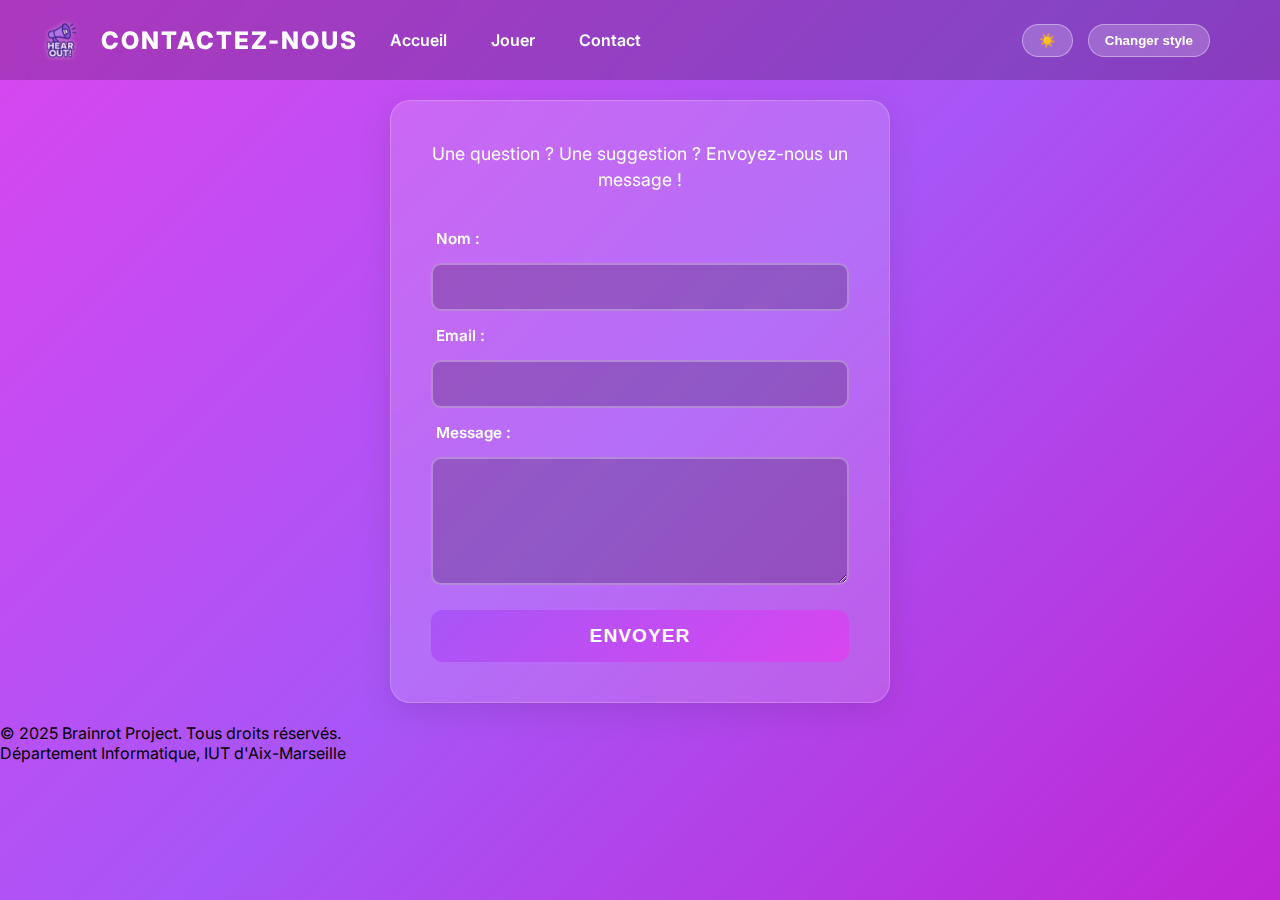
<file: contact.html>
<!DOCTYPE html>
<html lang="fr">

<head>
    <meta charset="UTF-8">
    <meta name="viewport" content="width=device-width, initial-scale=1.0">
    <meta name="description" content="Contactez l'équipe du projet Brainrot.">
    <link rel="icon" href="logo.png" type="image/png">
    <title>Projet R102 - Contact</title>
    <link id="theme-stylesheet" rel="stylesheet" href="style.css">
    <link href="https://fonts.googleapis.com/css2?family=Inter:wght@400;600;800&display=swap" rel="stylesheet">
</head>

<body>
    <main class="screen">
        <header class="start-header">
            <section class="logo-container">
                <button id="menu-toggle" class="menu-toggle" aria-label="Menu">☰</button>
                <img src="logo.png" alt="Logo" class="logo-img">
                <h1 class="logo page-title">CONTACTEZ-NOUS</h1>
                <nav id="main-nav" class="main-nav">
                    <a href="index.html">Accueil</a>
                    <a href="salon.html">Jouer</a>
                    <a href="contact.html">Contact</a>
                </nav>
            </section>
            <nav class="top-controls">
                <button id="theme-toggle" aria-label="Toggle Dark Mode">☀️</button>
                <button id="style-switcher">Changer style</button>
            </nav>
        </header>

        <section class="center-content">
            <h2 class="sr-only">Formulaire de contact</h2>
            <form action="mailto:timothee.beghin@etu.univ-amu.fr" method="POST" enctype="text/plain" class="user-panel">
                <p class="contact-intro">Une question ? Une suggestion ? Envoyez-nous un
                    message !</p>

                <label for="name" class="form-label">Nom :</label>
                <input type="text" id="name" name="name" required class="form-input-margin">

                <label for="email" class="form-label">Email :</label>
                <input type="text" id="email" name="email" required class="form-input-margin">

                <label for="message" class="form-label">Message :</label>
                <textarea id="message" name="message" rows="5" required></textarea>

                <button type="submit" class="play-btn">ENVOYER</button>
            </form>
        </section>

        <footer>
            <p>&copy; 2025 Brainrot Project. Tous droits réservés.</p>
            <p>Département Informatique, IUT d'Aix-Marseille</p>
        </footer>
    </main>

    <script src="script.js"></script>
</body>

</html>
</file>
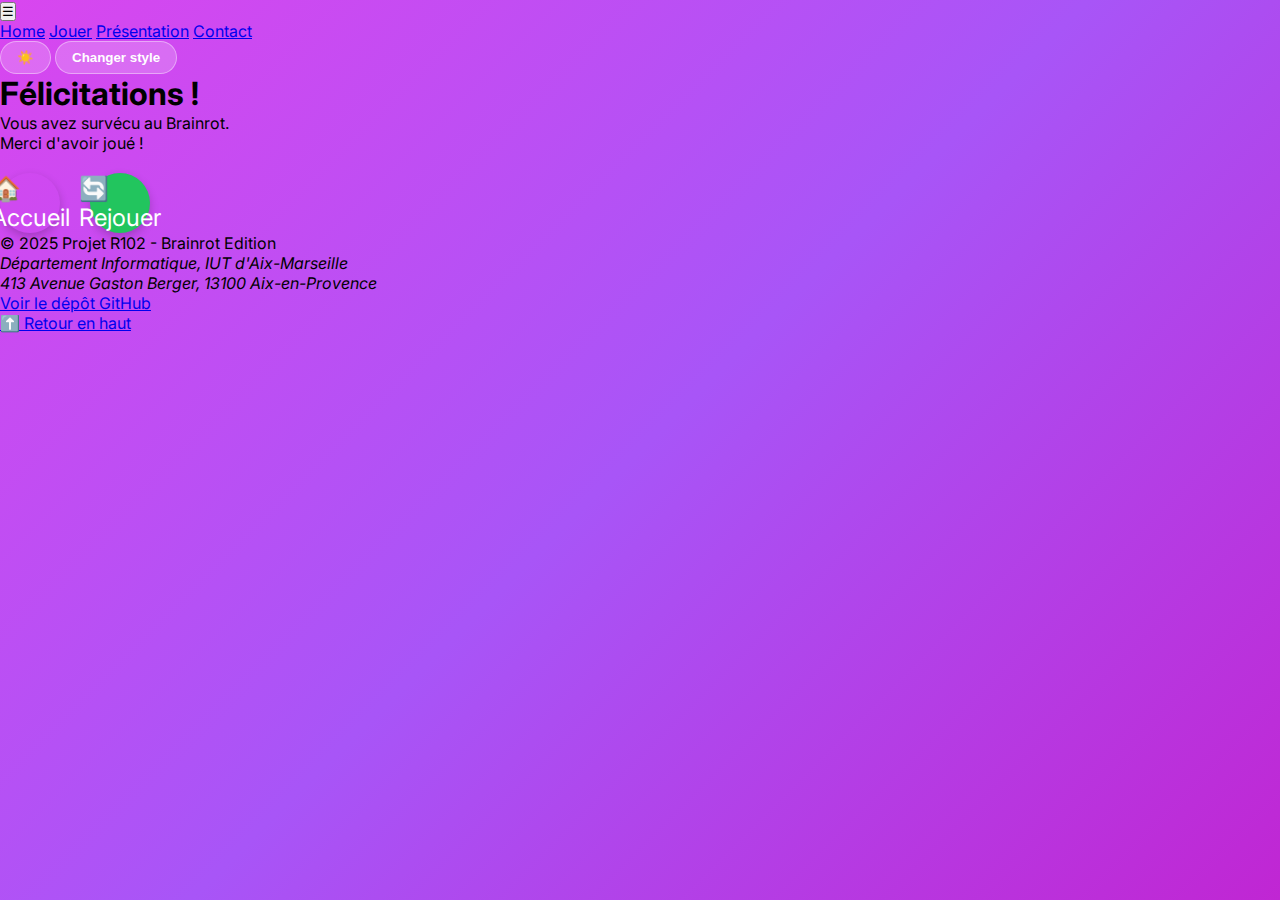
<file: fin.html>
<!DOCTYPE html>
<html lang="fr">

<head>
    <meta charset="UTF-8">
    <meta name="viewport" content="width=device-width, initial-scale=1.0">
    <meta name="description" content="Fin du jeu. Merci d'avoir joué !">
    <link rel="icon"
        href="data:image/svg+xml,<svg xmlns=%22http://www.w3.org/2000/svg%22 viewBox=%220 0 100 100%22><text y=%22.9em%22 font-size=%2290%22>🤪</text></svg>">
    <title>Projet R102 - Fin</title>
    <link id="theme-stylesheet" rel="stylesheet" href="style.css">
    <link href="https://fonts.googleapis.com/css2?family=Inter:wght@400;600;800&display=swap" rel="stylesheet">
</head>

<body>
    <header>
        <button id="menu-toggle" aria-label="Menu">☰</button>
        <nav id="main-nav">
            <a href="index.html">Home</a>
            <a href="jouer.html">Jouer</a>
            <a href="presentation.html">Présentation</a>
            <a href="contact.html">Contact</a>
        </nav>
        <aside>
            <button id="theme-toggle" aria-label="Toggle Dark Mode">☀️</button>
            <button id="style-switcher">Changer style</button>
        </aside>
    </header>

    <main>
        <section>
            <h1>Félicitations !</h1>
            <p>Vous avez survécu au Brainrot.</p>
            <p>Merci d'avoir joué !</p>

            <nav class="game-controls">
                <a href="index.html" class="control-btn back" title="Retour Accueil">🏠 Accueil</a>
                <a href="jouer.html" class="control-btn like" title="Rejouer">🔄 Rejouer</a>
            </nav>
        </section>
    </main>

    <footer>
        <p>&copy; 2025 Projet R102 - Brainrot Edition</p>
        <address>
            Département Informatique, IUT d'Aix-Marseille<br>
            413 Avenue Gaston Berger, 13100 Aix-en-Provence
        </address>
        <p><a href="https://github.com/timothee-beghin/Projet_R102.git" target="_blank">Voir le dépôt GitHub</a></p>
        <a href="#" class="back-to-top">⬆️ Retour en haut</a>
    </footer>

    <script src="script.js"></script>
</body>

</html>
</file>
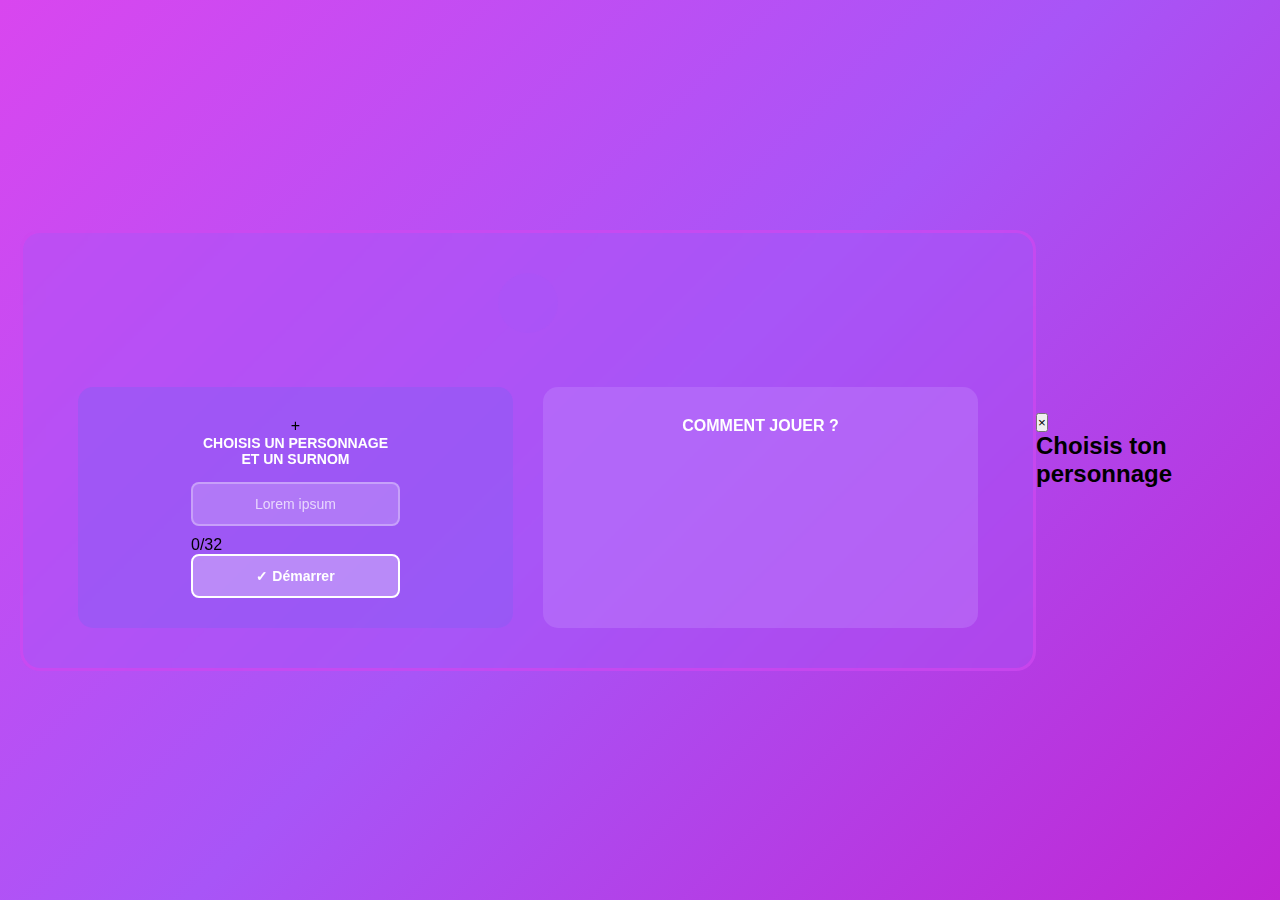
<file: html meow.html>
<!DOCTYPE html>
<html lang="fr">
<head>
    <meta charset="UTF-8">
    <meta name="viewport" content="width=device-width, initial-scale=1.0">
    <title>Hear Out!</title>
    <!-- Lien vers le fichier CSS externe -->
    <link rel="stylesheet" href="meow.css">
</head>
<body>
    <div class="container">
        <div class="main-section">
            <div class="logo">
                <div class="logo-icon"></div>
            </div>
            
            <div class="content-wrapper">
                <div class="character-section">
                    <div class="avatar">
                        <div class="avatar-icon"></div>
                        <div class="avatar-body"></div>
                        <div class="avatar-plus">+</div>
                    </div>
                    <div class="character-title">Choisis un personnage<br>et un surnom</div>
                    <div class="input-wrapper">
                        <input type="text" class="name-input" placeholder="Lorem ipsum" maxlength="32">
                        <div class="char-count">0/32</div>
                        <button class="start-button">✓ Démarrer</button>
                    </div>
                </div>
                
                <div class="how-to-play">
                    <h2>Comment jouer ?</h2>
                    <div class="placeholder-box"></div>
                    <div class="dots">
                        <div class="dot active"></div>
                        <div class="dot"></div>
                        <div class="dot"></div>
                        <div class="dot"></div>
                        <div class="dot"></div>
                        <div class="dot"></div>
                    </div>
                </div>
            </div>
        </div>
    </div>

    <!-- Modal de sélection de personnage -->
    <div class="character-modal" id="characterModal">
        <div class="modal-content">
            <button class="close-modal" onclick="closeModal()">×</button>
            <div class="modal-header">
                <h2>Choisis ton personnage</h2>
            </div>
            <div class="characters-grid" id="charactersGrid"></div>
        </div>
    </div>

    <script>
        // Liste de memes populaires
        const characters = [
            { id: 1, name: 'Dark Michou', url: 'https://risibank.fr/cache/medias/0/21/2108/210894/full.png' },
            { id: 2, name: 'John Pork', url: 'https://static.wikia.nocookie.net/mightysrobloxmania/images/8/8c/John-Pork.jpeg/revision/latest/thumbnail/width/360/height/450?cb=20240316104629' },
            { id: 3, name: 'Joker', url: 'https://media.tenor.com/--JqJBtUYgMAAAAe/jonkler-whythotheriouth.png' },
            { id: 4, name: 'Speed', url: 'https://preview.redd.it/why-has-literally-no-one-noticed-that-deactivated-john-v0-8abxyrrh1lqe1.png?width=304&format=png&auto=webp&s=e35d81f78828ebbe243b9f4b73f3af0b4d05827c' },
            { id: 5, name: 'Jul', url: 'https://www.laprovence.com/media/2017/10/26/_sh_5322.jpg' },
            { id: 6, name: 'Cry', url: 'https://media.tenor.com/7xQPI1Udi3MAAAAM/crying-crying-meme.gif' },
            { id: 7, name: 'Tuff minion', url: 'https://pbs.twimg.com/media/G0FUb-nWwAAKPVq.jpg' },
            { id: 8, name: 'Timothee.B', url: 'https://encrypted-tbn0.gstatic.com/images?q=tbn:ANd9GcSZk_sDFDfmIyeKCS5Nw0ORSX2jKadDdse_TA&s' }
        ];

        let selectedCharacter = null;

        // Ouvrir le modal
        document.querySelectorAll('.avatar-plus').forEach(btn => {
            btn.addEventListener('click', openModal);
        });

        function openModal() {
            const modal = document.getElementById('characterModal');
            modal.classList.add('active');
            renderCharacters();
        }

        function closeModal() {
            const modal = document.getElementById('characterModal');
            modal.classList.remove('active');
        }

        // Fermer le modal en cliquant à l'extérieur
        document.getElementById('characterModal').addEventListener('click', (e) => {
            if (e.target.id === 'characterModal') {
                closeModal();
            }
        });

        // Afficher les personnages
        function renderCharacters() {
            const grid = document.getElementById('charactersGrid');
            grid.innerHTML = '';
            
            characters.forEach(char => {
                const div = document.createElement('div');
                div.className = 'character-option';
                if (selectedCharacter?.id === char.id) {
                    div.classList.add('selected');
                }
                
                div.innerHTML = `<img src="${char.url}" alt="${char.name}" onerror="this.src='https://via.placeholder.com/100x100/a855f7/ffffff?text=${char.name}'">`;
                
                div.addEventListener('click', () => {
                    selectCharacter(char);
                });
                
                grid.appendChild(div);
            });
        }

        // Sélectionner un personnage
        function selectCharacter(char) {
            selectedCharacter = char;
             
            // Mettre à jour tous les avatars
            document.querySelectorAll('.avatar-icon').forEach(avatar => {
                avatar.innerHTML = `<img src="${char.url}" alt="${char.name}" onerror="this.src='https://via.placeholder.com/60x60/333/ffffff?text=${char.name}'">`;
            });
            
            renderCharacters();
            closeModal();
        }
        // Character count
        const input = document.querySelector('.name-input');
        const charCount = document.querySelector('.char-count');
        
        input.addEventListener('input', (e) => {
            charCount.textContent = `${e.target.value.length}/32`;
        });

        // Dots navigation
        const dots = document.querySelectorAll('.dot');
        dots.forEach((dot, index) => {
            dot.addEventListener('click', () => {
                dots.forEach(d => d.classList.remove('active'));
                dot.classList.add('active');
            });
        });
    </script>
</body>
</html>
</file>
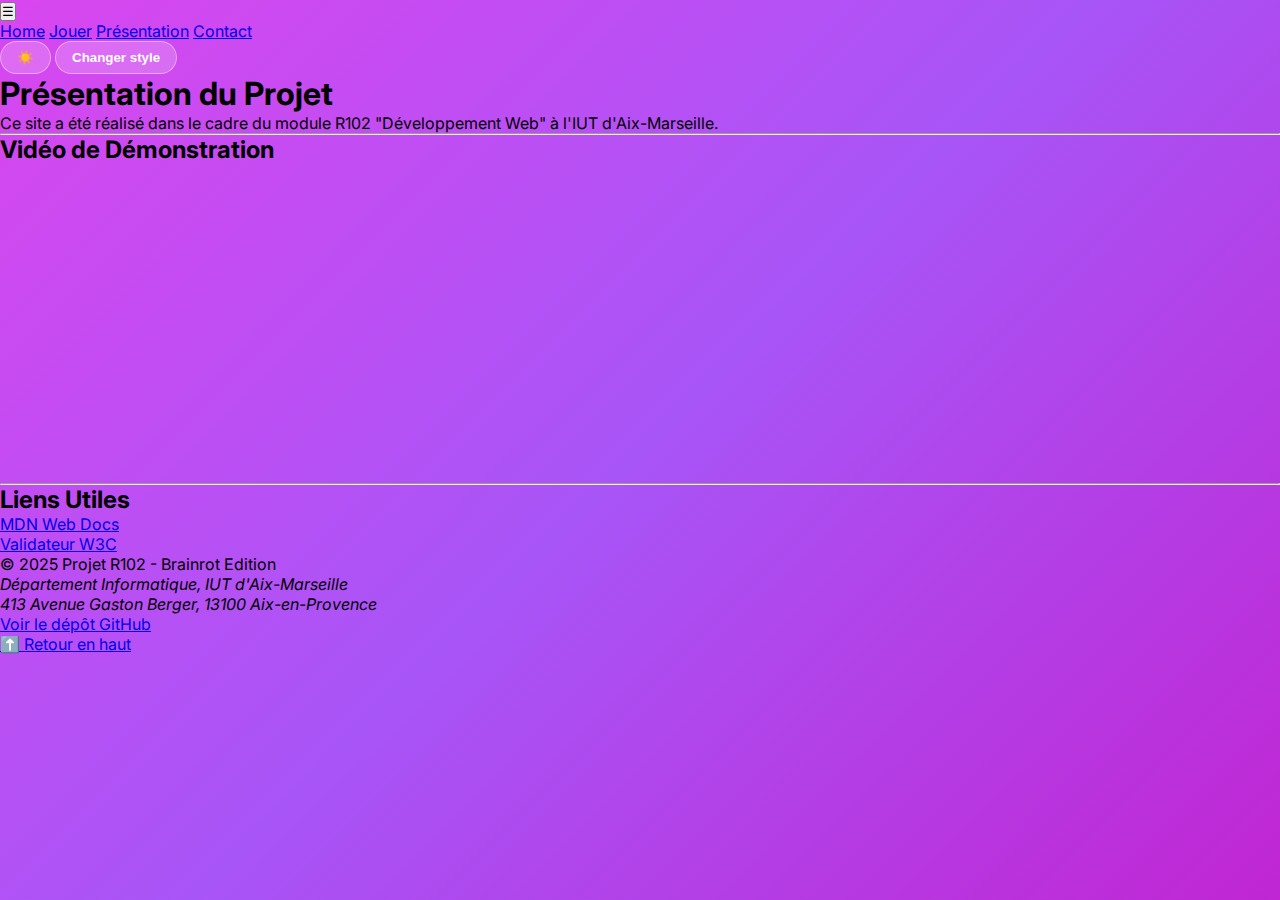
<file: presentation.html>
<!DOCTYPE html>
<html lang="fr">

<head>
    <meta charset="UTF-8">
    <meta name="viewport" content="width=device-width, initial-scale=1.0">
    <meta name="description" content="Présentation du projet R102 et de l'équipe.">
    <link rel="icon"
        href="data:image/svg+xml,<svg xmlns=%22http://www.w3.org/2000/svg%22 viewBox=%220 0 100 100%22><text y=%22.9em%22 font-size=%2290%22>🤪</text></svg>">
    <title>Projet R102 - Présentation</title>
    <link id="theme-stylesheet" rel="stylesheet" href="style.css">
    <link href="https://fonts.googleapis.com/css2?family=Inter:wght@400;600;800&display=swap" rel="stylesheet">
</head>

<body>
    <header>
        <button id="menu-toggle" aria-label="Menu">☰</button>
        <nav id="main-nav">
            <a href="index.html">Home</a>
            <a href="jouer.html">Jouer</a>
            <a href="presentation.html">Présentation</a>
            <a href="contact.html">Contact</a>
        </nav>
        <aside>
            <button id="theme-toggle" aria-label="Toggle Dark Mode">☀️</button>
            <button id="style-switcher">Changer style</button>
        </aside>
    </header>

    <main>
        <section>
            <h1>Présentation du Projet</h1>
            <p>Ce site a été réalisé dans le cadre du module R102 "Développement Web" à l'IUT d'Aix-Marseille.</p>
            <hr>
            <article>
                <h2>Vidéo de Démonstration</h2>
                <iframe width="100%" height="315" src="https://www.youtube.com/embed/aqz-KE-bpKQ"
                    title="YouTube video player" frameborder="0"
                    allow="accelerometer; autoplay; clipboard-write; encrypted-media; gyroscope; picture-in-picture"
                    allowfullscreen></iframe>
            </article>
            <hr>
            <article>
                <h2>Liens Utiles</h2>
                <ul>
                    <li><a href="https://developer.mozilla.org/fr/" target="_blank">MDN Web Docs</a></li>
                    <li><a href="https://validator.w3.org/" target="_blank">Validateur W3C</a></li>
                </ul>
            </article>
        </section>
    </main>

    <footer>
        <p>&copy; 2025 Projet R102 - Brainrot Edition</p>
        <address>
            Département Informatique, IUT d'Aix-Marseille<br>
            413 Avenue Gaston Berger, 13100 Aix-en-Provence
        </address>
        <p><a href="https://github.com/timothee-beghin/Projet_R102.git" target="_blank">Voir le dépôt GitHub</a></p>
        <a href="#" class="back-to-top">⬆️ Retour en haut</a>
    </footer>

    <script src="script.js"></script>
</body>

</html>
</file>
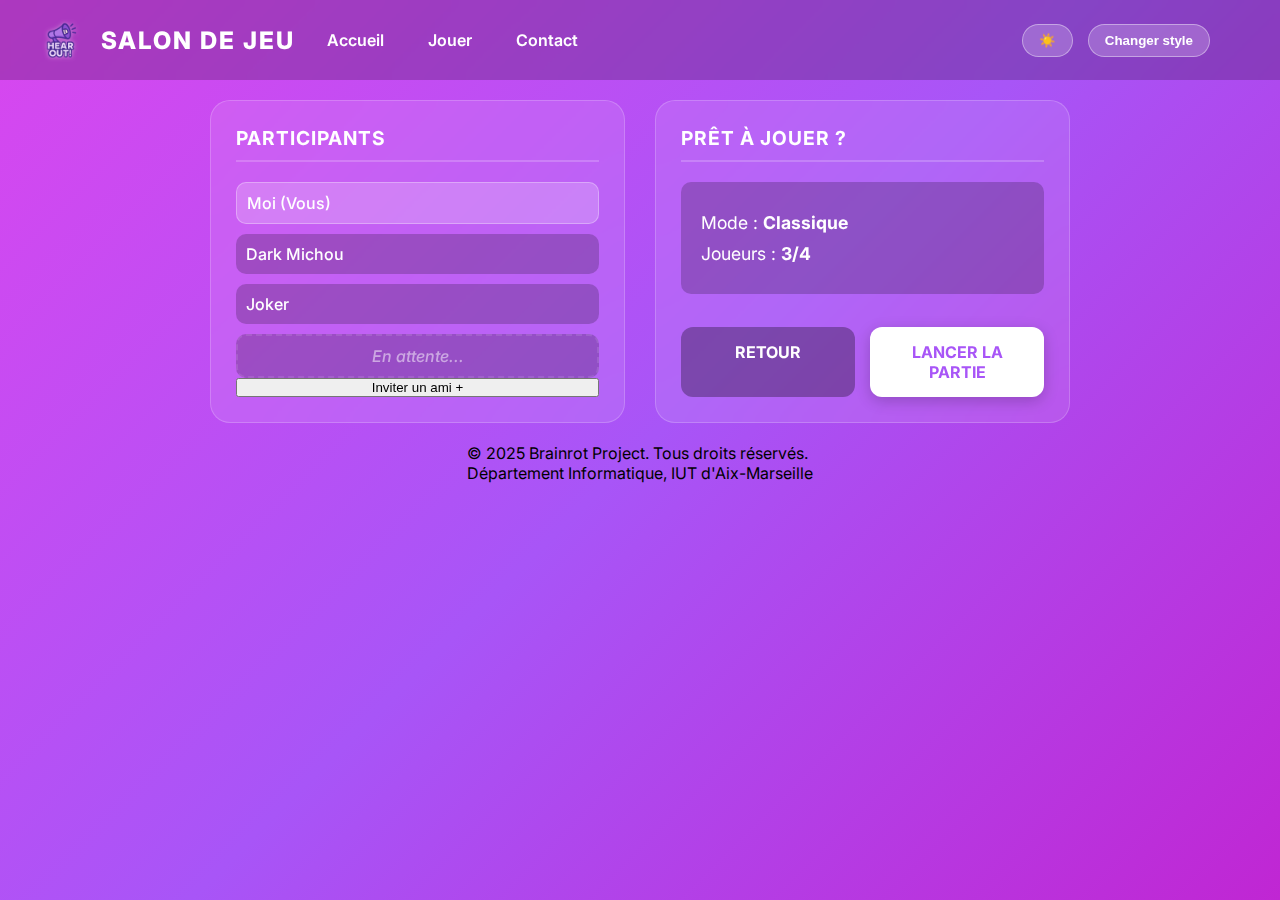
<file: salon.html>
<!DOCTYPE html>
<html lang="fr">

<head>
    <meta charset="UTF-8">
    <meta name="viewport" content="width=device-width, initial-scale=1.0">
    <meta name="description" content="Salon de jeu - Choisissez votre mode et attendez les autres joueurs.">
    <link rel="icon" href="logo.png" type="image/png">
    <title>Projet R102 - Salon</title>
    <link id="theme-stylesheet" rel="stylesheet" href="style.css">
    <link href="https://fonts.googleapis.com/css2?family=Inter:wght@400;600;800&display=swap" rel="stylesheet">
</head>

<body>
    <header class="start-header">
        <section class="logo-container">
            <button id="menu-toggle" class="menu-toggle" aria-label="Menu">☰</button>
            <img src="logo.png" alt="Logo" class="logo-img">
            <h1 class="logo page-title">SALON DE JEU</h1>
            <nav id="main-nav" class="main-nav">
                <a href="index.html">Accueil</a>
                <a href="salon.html">Jouer</a>
                <a href="contact.html">Contact</a>
            </nav>
        </section>
        <nav class="top-controls">
            <button id="theme-toggle" aria-label="Toggle Dark Mode">☀️</button>
            <button id="style-switcher">Changer style</button>
        </nav>
    </header>

    <main class="screen lobby-screen">
        <section class="lobby-container">
            <!-- Left Panel: Participants -->
            <aside class="lobby-panel participants-panel">
                <h2>Participants</h2>
                <ul class="participants-list">
                    <li class="participant-slot filled me">

                        <span>Moi (Vous)</span>
                    </li>
                    <li class="participant-slot filled">

                        <span>Dark Michou</span>
                    </li>
                    <li class="participant-slot filled">

                        <span>Joker</span>
                    </li>
                    <li class="participant-slot empty">En attente...</li>
                </ul>
                <button class="invite-btn">Inviter un ami +</button>
            </aside>

            <!-- Right Panel: Game Info & Start -->
            <section class="lobby-panel modes-panel">
                <h2>Prêt à jouer ?</h2>
                <div class="game-info-static">
                    <p>Mode : <strong>Classique</strong></p>
                    <p>Joueurs : <strong>3/4</strong></p>
                </div>

                <section class="lobby-actions">
                    <a href="index.html" class="action-btn secondary">Retour</a>
                    <a href="jouer.html" class="action-btn primary">Lancer la partie</a>
                </section>
            </section>
        </section>

        <footer>
            <div class="footer-content">
                <p>&copy; 2025 Brainrot Project. Tous droits réservés.</p>
                <p>Département Informatique, IUT d'Aix-Marseille</p>
            </div>
        </footer>
    </main>

    <script src="script.js"></script>
</body>

</html>
</file>
<file: style.css>
* {
            margin: 0;
            padding: 0;
            box-sizing: border-box;
        }

        img {
            max-width: 100%;
            height: auto;
            display: block;
            /* Removes bottom space */
        }

        body {
            font-family: 'Inter', sans-serif;
            background: linear-gradient(135deg, #d946ef 0%, #a855f7 50%, #c026d3 100%);
            min-height: 100vh;
            display: flex;
            flex-direction: column;
            /* Changed for proper footer positioning */
            padding: 0;
            /* Removing padding to let header/footer stretch */
        }

        /* --- HEADER & NAVIGATION (Restored) --- */
        .start-header {
            width: 100%;
            padding: 20px 40px;
            display: flex;
            justify-content: space-between;
            align-items: center;
            background: rgba(0, 0, 0, 0.2);
            backdrop-filter: blur(5px);
            position: sticky;
            top: 0;
            z-index: 1000;
        }

        .logo-container {
            display: flex;
            align-items: center;
            gap: 20px;
            flex-grow: 1;
        }

        .logo-img {
            height: 40px;
            width: auto;
            max-width: 100%;
            /* Safety for smaller screens/browsers */
            object-fit: contain;
            filter: drop-shadow(0 0 2px rgba(255, 255, 255, 0.4));
        }

        .page-title {
            font-size: 1.5rem;
            color: white;
            font-weight: 800;
            text-transform: uppercase;
            letter-spacing: 2px;
            margin: 0;
        }

        .top-controls {
            display: flex;
            gap: 15px;
            align-items: center;
            margin-right: 30px;
        }

        #theme-toggle,
        #style-switcher {
            background: rgba(255, 255, 255, 0.2);
            border: 1px solid rgba(255, 255, 255, 0.4);
            color: white;
            padding: 8px 16px;
            border-radius: 20px;
            cursor: pointer;
            font-weight: 600;
            transition: all 0.2s;
        }

        #theme-toggle:hover,
        #style-switcher:hover {
            background: white;
            color: #a855f7;
        }

        /* Global Menu */
        .main-nav {
            display: flex;
            gap: 20px;
        }

        .main-nav a {
            color: white;
            text-decoration: none;
            font-weight: 600;
            padding: 8px 12px;
            border-radius: 8px;
            transition: background 0.2s;
        }

        .main-nav a:hover {
            background: rgba(255, 255, 255, 0.2);
        }

        .menu-toggle {
            display: none;
            background: none;
            border: none;
            color: white;
            font-size: 24px;
            cursor: pointer;
        }

        @media (max-width: 768px) {
            .menu-toggle {
                display: block;
            }

            .main-nav {
                display: none;
                position: absolute;
                top: 100%;
                left: 0;
                width: 100%;
                flex-direction: column;
                background: rgba(100, 20, 150, 0.95);
                backdrop-filter: blur(10px);
                padding: 20px;
                text-align: center;
            }

            .main-nav.active {
                display: flex;
            }
        }


        /* --- RESPONSIVE LAYOUT SYSTEM --- */

        .container {
            max-width: 100%;
            width: 100%;
            flex: 1;
            /* Grow to push footer down */
            display: flex;
            justify-content: center;
            align-items: center;
            /* Vertically center the card */
            padding: 40px 20px;
        }

        .main-section {
            width: 100%;
            max-width: 1100px;
            /* Wide card for Desktop */
            background: rgba(255, 255, 255, 0.1);
            border: 2px solid rgba(255, 255, 255, 0.3);
            border-radius: 30px;
            padding: 50px;
            backdrop-filter: blur(20px);
            display: flex;
            align-items: stretch;
            box-shadow: 0 20px 50px rgba(0, 0, 0, 0.15);
            flex-direction: row;
            gap: 40px;
            flex-wrap: nowrap;
            /* Prevent wrapping on Desktop/Tablet */
        }

        .content-wrapper {
            /* Wrapper is redundant if main-section handles flex, but keeping for compatibility if utilized */
            display: contents;
        }

        .character-section,
        .how-to-play {
            flex: 1;
            /* Take available space equally */
            min-width: 0;
            /* Allow shrinking if needed */
        }

        .character-section {
            background: rgba(147, 51, 234, 0.6);
            border-radius: 20px;
            padding: 40px;
            display: flex;
            flex-direction: column;
            align-items: center;
            justify-content: center;
            box-shadow: inset 0 2px 10px rgba(0, 0, 0, 0.1);
        }

        /* --- MOBILE LAYOUT (<768px) --- */
        @media (max-width: 768px) {
            .container {
                padding: 10px;
                /* Tighter padding */
            }

            .main-section {
                flex-direction: column;
                /* Stack vertically */
                padding: 20px;
                gap: 20px;
                border-radius: 20px;
                margin-top: 20px;
            }

            .character-section,
            .how-to-play {
                width: 100%;
                /* Full width */
                padding: 20px;
            }

            .start-header {
                padding: 10px 20px;
            }

            .logo-img {
                height: 35px;
            }
        }

        /* --- TABLET LAYOUT (768px - 1024px) --- */
        @media (min-width: 768px) and (max-width: 1024px) {
            .main-section {
                padding: 30px;
                gap: 20px;
                max-width: 95%;
                /* Use more screen */
            }
        }

        /* Avatar Styling */
        .avatar,
        .avatar-icon {
            width: 100px;
            height: 100px;
            border-radius: 50%;
            background: #fff;
            position: relative;
            margin-bottom: 20px;
            display: flex;
            align-items: center;
            justify-content: center;
        }

        .avatar-icon {
            width: 60px;
            height: 60px;
            background: #333;
            border-radius: 50%;
            position: absolute;
            top: 20px;
            left: 50%;
            transform: translateX(-50%);
            overflow: hidden;
        }

        .avatar-icon img {
            width: 100%;
            height: 100%;
            object-fit: cover;
        }

        .avatar-plus {
            position: absolute;
            bottom: 5px;
            right: 5px;
            background: white;
            width: 30px;
            height: 30px;
            border-radius: 50%;
            display: flex;
            align-items: center;
            justify-content: center;
            font-size: 20px;
            color: #a855f7;
            font-weight: bold;
            box-shadow: 0 2px 8px rgba(0, 0, 0, 0.2);
            cursor: pointer;
            transition: all 0.3s;
        }



        .character-modal {
            display: none;
            position: fixed;
            top: 0;
            left: 0;
            width: 100%;
            height: 100%;
            background: rgba(0, 0, 0, 0.7);
            z-index: 1000;
            justify-content: center;
            align-items: center;
        }

        .character-modal.active {
            display: flex;
        }

        .modal-content {
            background: linear-gradient(135deg, #a855f7 0%, #c026d3 100%);
            border-radius: 20px;
            padding: 40px;
            max-width: 600px;
            width: 90%;
            max-height: 80vh;
            overflow-y: auto;
        }

        .modal-header {
            text-align: center;
            margin-bottom: 30px;
        }

        .modal-header h2 {
            color: white;
            font-size: 24px;
            margin-bottom: 10px;
        }

        .close-modal {
            background: rgba(255, 255, 255, 0.3);
            border: 2px solid white;
            color: white;
            border-radius: 50%;
            width: 35px;
            height: 35px;
            font-size: 20px;
            cursor: pointer;
            float: right;
            transition: all 0.3s;
        }

        .close-modal:hover {
            background: rgba(255, 255, 255, 0.5);
            transform: rotate(90deg);
        }

        .characters-grid {
            display: grid;
            grid-template-columns: repeat(auto-fill, minmax(100px, 1fr));
            gap: 15px;
            margin-top: 20px;
        }

        /* Hide the default radio button */
        .choixavatar-option {
            display: none;
        }

        .character-option {
            background: white;
            border-radius: 15px;
            padding: 10px;
            cursor: pointer;
            transition: all 0.3s;
            border: 3px solid transparent;
            display: block;
            /* Important for label */
        }

        .character-option:hover {
            transform: scale(1.05);
            border-color: #fbbf24;
        }

        /* Selected state based on the hidden radio button */
        .choixavatar-option:checked+.character-option {
            border-color: #10b981;
            box-shadow: 0 0 20px rgba(16, 185, 129, 0.5);
            transform: scale(1.05);
        }

        .character-option img {
            width: 100%;
            height: 100px;
            object-fit: cover;
            border-radius: 10px;
        }

        .character-title {
            color: white;
            font-size: 14px;
            font-weight: bold;
            margin-bottom: 15px;
            text-transform: uppercase;
            text-align: center;
        }

        .input-wrapper {
            width: 100%;
        }

        .name-input {
            width: 100%;
            padding: 12px;
            border: 2px solid rgba(255, 255, 255, 0.3);
            border-radius: 8px;
            background: rgba(255, 255, 255, 0.2);
            color: white;
            font-size: 14px;
            margin-bottom: 10px;
            text-align: center;
        }

        .name-input::placeholder {
            color: rgba(255, 255, 255, 0.7);
        }

        .char-count {
            color: rgba(255, 255, 255, 0.8);
            font-size: 12px;
            text-align: right;
            margin-bottom: 15px;
        }

        .start-button {
            width: 100%;
            padding: 12px;
            background: rgba(255, 255, 255, 0.3);
            border: 2px solid white;
            border-radius: 8px;
            color: white;
            font-weight: bold;
            cursor: pointer;
            font-size: 14px;
            transition: all 0.3s;
        }

        /* Styles for the anchor tag behaving as button */
        .start-link {
            text-decoration: none;
            display: block;
            text-align: center;
            box-sizing: border-box;
        }

        .start-button:hover {
            background: rgba(255, 255, 255, 0.5);
            transform: translateY(-2px);
        }

        .how-to-play {
            flex: 1;
            text-align: center;
            background: rgba(192, 132, 252, 0.4);
            border-radius: 15px;
            padding: 30px;
            display: flex;
            flex-direction: column;
        }

        .how-to-play h2 {
            color: white;
            font-size: 16px;
            font-weight: bold;
            margin-bottom: 25px;
            text-transform: uppercase;
            letter-spacing: 1px;
        }

        .placeholder-box {
            width: 100%;
            flex: 1;
            background: transparent;
            border: 3px solid rgba(139, 92, 246, 0.6);
            border-radius: 10px;
            display: flex;
            align-items: center;
            justify-content: center;
            margin-bottom: 20px;
            min-height: 200px;
        }

        .placeholder-box::before {
            content: "✕";
            font-size: 80px;
            color: rgba(139, 92, 246, 0.6);
            font-weight: 300;
        }

        .dots {
            display: flex;
            gap: 10px;
            justify-content: center;
        }

        .dot {
            width: 12px;
            height: 12px;
            background: rgba(255, 255, 255, 0.3);
            border-radius: 50%;
            cursor: pointer;
            transition: all 0.3s;
        }

        .dot.active {
            background: #fff;
            transform: scale(1.2);
            box-shadow: 0 0 10px #fff;
        }

        @media (min-width: 768px) {
            .action-labels {
                display: flex;
                gap: 20px;
                color: rgba(255, 255, 255, 0.5);
                font-weight: 800;
                font-size: 0.9rem;
                letter-spacing: 2px;
            }
        }

        /* --- END SCREEN (FIN) --- */
        .end-screen {
            display: flex;
            align-items: center;
            justify-content: center;
        }

        .result-card {
            background: rgba(255, 255, 255, 0.1);
            backdrop-filter: blur(16px);
            padding: 50px;
            border-radius: 40px;
            text-align: center;
            color: white;
            border: 1px solid rgba(255, 255, 255, 0.2);
            box-shadow: 0 20px 60px rgba(0, 0, 0, 0.4);
            max-width: 500px;
            width: 100%;
            animation: popIn 0.5s cubic-bezier(0.34, 1.56, 0.64, 1);
        }

        .result-card h2 {
            font-size: 2rem;
            margin-bottom: 30px;
            text-transform: uppercase;
            color: white;
        }

        .final-score-container {
            background: rgba(0, 0, 0, 0.2);
            padding: 20px;
            border-radius: 20px;
            margin-bottom: 30px;
            display: flex;
            flex-direction: column;
            gap: 10px;
        }

        .final-score-container .label {
            font-size: 0.9rem;
            opacity: 0.7;
            letter-spacing: 2px;
        }

        .final-score-container .value {
            font-size: 4rem;
            font-weight: 800;
            color: #e879f9;
            line-height: 1;
        }

        .result-message {
            font-size: 1.1rem;
            margin-bottom: 40px;
            line-height: 1.5;
            opacity: 0.9;
        }

        .end-actions {
            display: flex;
            gap: 15px;
            justify-content: center;
        }

        @keyframes popIn {
            from {
                transform: scale(0.8);
                opacity: 0;
            }

            to {
                transform: scale(1);
                opacity: 1;
            }
        }

        .sidebar {
            width: 250px;
            display: flex;
            flex-direction: column;
            gap: 20px;
        }

        .sidebar-avatar {
            background: rgba(168, 85, 247, 0.4);
            border: 3px solid rgba(216, 70, 239, 0.6);
            border-radius: 15px;
            padding: 30px;
            text-align: center;
            backdrop-filter: blur(10px);
        }

        .sidebar-avatar .avatar {
            margin-bottom: 0;
        }

        .sidebar-how {
            background: rgba(168, 85, 247, 0.4);
            border: 3px solid rgba(216, 70, 239, 0.6);
            border-radius: 15px;
            padding: 30px;
            backdrop-filter: blur(10px);
            flex: 1;
            display: flex;
            align-items: center;
            justify-content: center;
        }

        .sidebar-how h3 {
            color: white;
            font-size: 16px;
            font-weight: bold;
            text-align: center;
            text-transform: uppercase;
        }

        @media (max-width: 968px) {
            .content-wrapper {
                flex-direction: column;
            }
        }

        /* --- LOBBY STYLES (Restored) --- */
        .lobby-screen {
            display: flex;
            justify-content: center;
            align-items: center;
            flex-direction: column;
        }

        .lobby-container {
            display: flex;
            gap: 30px;
            width: 100%;
            max-width: 900px;
            padding: 20px;
            flex-wrap: wrap;
            /* Responsive wrap */
        }

        .lobby-panel {
            flex: 1;
            /* Both panels take equal width */
            background: rgba(255, 255, 255, 0.1);
            backdrop-filter: blur(10px);
            border: 1px solid rgba(255, 255, 255, 0.2);
            border-radius: 20px;
            padding: 25px;
            display: flex;
            flex-direction: column;
            min-width: 300px;
            /* Prevent squishing */
        }

        .lobby-panel h2 {
            color: white;
            margin-bottom: 20px;
            font-size: 1.2rem;
            text-transform: uppercase;
            letter-spacing: 1px;
            border-bottom: 2px solid rgba(255, 255, 255, 0.2);
            padding-bottom: 10px;
        }

        /* Participants List */
        .participants-list {
            list-style: none;
            display: flex;
            flex-direction: column;
            gap: 10px;
            flex-grow: 1;
        }

        .participant-slot {
            display: flex;
            align-items: center;
            gap: 15px;
            background: rgba(0, 0, 0, 0.2);
            padding: 10px;
            border-radius: 10px;
            color: white;
            font-weight: 500;
        }

        .participant-slot.me {
            background: rgba(255, 255, 255, 0.2);
            border: 1px solid rgba(255, 255, 255, 0.3);
        }

        .participant-slot.empty {
            color: rgba(255, 255, 255, 0.5);
            font-style: italic;
            justify-content: center;
            border: 2px dashed rgba(255, 255, 255, 0.1);
        }

        .participant-avatar {
            width: 40px;
            height: 40px;
            border-radius: 50%;
            object-fit: cover;
            border: 2px solid white;
        }

        /* Lobby Actions (Static Game Info) */
        .game-info-static {
            background: rgba(0, 0, 0, 0.2);
            padding: 20px;
            border-radius: 10px;
            margin-bottom: 20px;
            color: white;
        }

        .game-info-static p {
            margin: 10px 0;
            font-size: 1.1rem;
        }

        .lobby-actions {
            margin-top: auto;
            display: flex;
            gap: 15px;
        }

        .action-btn {
            flex: 1;
            padding: 15px;
            border-radius: 12px;
            text-align: center;
            text-decoration: none;
            font-weight: bold;
            text-transform: uppercase;
            transition: transform 0.2s;
        }

        .action-btn.primary {
            background: white;
            color: #a855f7;
            box-shadow: 0 4px 15px rgba(0, 0, 0, 0.2);
        }

        .action-btn.secondary {
            background: rgba(0, 0, 0, 0.3);
            color: white;
        }

        .action-btn:hover {
            transform: translateY(-2px);
        }

        /* --- GAME SCREEN STYLES (Restored) --- */
        .game-screen {
            display: flex;
            flex-direction: column;
            align-items: center;
            justify-content: space-between;
            height: 100vh;
            padding-top: 80px;
            /* Space for fixed header */
            padding-bottom: 20px;
        }

        .game-info-bar {
            display: flex;
            justify-content: space-between;
            width: 100%;
            max-width: 600px;
            padding: 10px 20px;
            background: rgba(255, 255, 255, 0.1);
            backdrop-filter: blur(5px);
            border-radius: 15px;
            margin-bottom: 20px;
            color: white;
            font-weight: bold;
        }

        .player-info {
            display: flex;
            align-items: center;
            gap: 10px;
        }

        .mini-avatar {
            width: 30px;
            height: 30px;
            border-radius: 50%;
            border: 2px solid white;
        }

        .score-board {
            display: flex;
            flex-direction: column;
            align-items: flex-end;
            line-height: 1;
        }

        .score-label {
            font-size: 0.7rem;
            opacity: 0.8;
        }

        .score-value {
            font-size: 1.2rem;
            color: #d846ef;
        }

        /* Card Stack */
        .cards-container {
            flex-grow: 1;
            display: flex;
            justify-content: center;
            align-items: center;
            width: 100%;
            perspective: 1000px;
        }

        .card-stack {
            position: relative;
            width: 300px;
            height: 450px;
        }

        .game-card {
            position: absolute;
            width: 100%;
            height: 100%;
            background: white;
            border-radius: 20px;
            box-shadow: 0 10px 30px rgba(0, 0, 0, 0.3);
            overflow: hidden;
            display: flex;
            flex-direction: column;
            transition: transform 0.5s ease, opacity 0.5s ease;
        }

        .game-card img {
            width: 100%;
            height: 65%;
            object-fit: cover;
        }

        .game-card figcaption {
            padding: 15px;
            text-align: center;
            background: white;
            height: 35%;
            display: flex;
            flex-direction: column;
            justify-content: center;
        }

        .game-card h3 {
            font-size: 1.1rem;
            margin-bottom: 5px;
            color: #333;
        }

        .game-card p {
            font-size: 0.9rem;
            color: #666;
        }

        /* Controls */
        .game-controls {
            display: flex;
            align-items: center;
            gap: 30px;
            margin-top: 20px;
        }

        .control-btn {
            width: 60px;
            height: 60px;
            border-radius: 50%;
            border: none;
            display: flex;
            justify-content: center;
            align-items: center;
            font-size: 1.5rem;
            cursor: pointer;
            transition: transform 0.2s, background 0.2s;
            text-decoration: none;
            color: white;
            box-shadow: 0 4px 10px rgba(0, 0, 0, 0.2);
        }

        .control-btn.dislike {
            background: #ef4444;
            /* Red */
        }

        .control-btn.like {
            background: #22c55e;
            /* Green */
        }

        .control-btn:hover {
            transform: scale(1.1);
        }

        .action-labels {
            display: flex;
            gap: 20px;
            font-weight: 800;
            text-transform: uppercase;
            font-size: 0.9rem;
            color: rgba(255, 255, 255, 0.8);
        }

        /* Results Page */
        .end-screen {
            display: flex;
            justify-content: center;
            align-items: center;
            min-height: 100vh;
        }

        .result-card {
            background: white;
            padding: 40px;
            border-radius: 30px;
            text-align: center;
            max-width: 400px;
            width: 90%;
            box-shadow: 0 20px 50px rgba(0, 0, 0, 0.3);
        }

        .result-card h2 {
            color: #a855f7;
            margin-bottom: 30px;
            font-size: 2rem;
        }

        .final-score-container {
            margin-bottom: 30px;
        }

        .final-score-container .label {
            display: block;
            font-size: 0.9rem;
            color: #666;
            margin-bottom: 5px;
        }

        .final-score-container .value {
            font-size: 3rem;
            font-weight: 800;
            color: #333;
        }

        .result-message {
            font-size: 1.2rem;
            margin-bottom: 30px;
            color: #555;
            font-style: italic;
        }

        .end-actions {
            display: flex;
            gap: 10px;
        }

        /* --- CONTACT SCREEN STYLES (Restored) --- */
        .center-content {
            display: flex;
            justify-content: center;
            align-items: center;
            width: 100%;
            flex-grow: 1;
            padding: 20px;
        }

        .user-panel {
            background: rgba(255, 255, 255, 0.15);
            backdrop-filter: blur(10px);
            padding: 40px;
            border-radius: 20px;
            box-shadow: 0 8px 32px rgba(0, 0, 0, 0.1);
            border: 1px solid rgba(255, 255, 255, 0.2);
            width: 100%;
            max-width: 500px;
            display: flex;
            flex-direction: column;
            gap: 15px;
            color: white;
        }

        .contact-intro {
            text-align: center;
            margin-bottom: 20px;
            font-size: 1.1rem;
            line-height: 1.5;
        }

        .form-label {
            font-weight: 600;
            margin-left: 5px;
            font-size: 0.95rem;
        }

        .form-input-margin,
        textarea {
            width: 100%;
            padding: 12px 15px;
            border-radius: 10px;
            border: 2px solid rgba(255, 255, 255, 0.3);
            background: rgba(0, 0, 0, 0.2);
            color: white;
            font-family: 'Inter', sans-serif;
            font-size: 1rem;
            transition: all 0.3s ease;
            resize: vertical;
            /* For textarea */
        }

        .form-input-margin:focus,
        textarea:focus {
            outline: none;
            border-color: #d846ef;
            /* Accent color */
            background: rgba(0, 0, 0, 0.4);
        }

        /* Reusing play-btn but ensuring it fits form context */
        .play-btn {
            margin-top: 10px;
            width: 100%;
            padding: 15px;
            cursor: pointer;
            border: none;
            background: linear-gradient(135deg, #a855f7, #d846ef);
            color: white;
            font-weight: 800;
            font-size: 1.2rem;
            border-radius: 12px;
            transition: transform 0.2s, box-shadow 0.2s;
            text-transform: uppercase;
            letter-spacing: 1px;
        }

        .play-btn:hover {
            transform: translateY(-2px);
            box-shadow: 0 0 20px rgba(168, 85, 247, 0.6);

        }

        /* --- UTILITIES --- */
        .sr-only {
            position: absolute;
            width: 1px;
            height: 1px;
            padding: 0;
            margin: -1px;
            overflow: hidden;
            clip: rect(0, 0, 0, 0);
            white-space: nowrap;
            border-width: 0;
        }
</file>
<file: meow.css>
* {
    margin: 0;
    padding: 0;
    box-sizing: border-box;
}

body {
    font-family: Arial, sans-serif;
    background: linear-gradient(135deg, #d946ef 0%, #a855f7 50%, #c026d3 100%);
    min-height: 100vh;
    display: flex;
    justify-content: center;
    align-items: center;
    padding: 20px;
}

.container {
    max-width: 1200px;
    width: 100%;
}

.main-section {
    background: rgba(168, 85, 247, 0.4);
    border: 3px solid rgba(216, 70, 239, 0.6);
    border-radius: 20px;
    padding: 40px;
    backdrop-filter: blur(10px);
    display: flex;
    flex-direction: column;
    align-items: center;
}

.logo {
    text-align: center;
    margin-bottom: 40px;
}

.logo-icon {
    display: inline-block;
    background: rgba(168, 85, 247, 0.4);
    width: 60px;
    height: 60px;
    border-radius: 50%;
    margin-bottom: 10px;
}

.content-wrapper {
    display: flex;
    gap: 30px;
    width: 100%;
    max-width: 900px;
}

.character-section {
    background: rgba(139, 92, 246, 0.5);
    border-radius: 15px;
    padding: 30px;
    flex: 1;
    display: flex;
    flex-direction: column;
    align-items: center;
}

.character-title {
    color: white;
    font-size: 14px;
    font-weight: bold;
    margin-bottom: 15px;
    text-transform: uppercase;
    text-align: center;
}

/* Avatar avec sélection radio */
.avatar-grid {
    display: grid;
    grid-template-columns: repeat(4, 80px);
    gap: 10px;
    margin-bottom: 20px;
}

.avatar-option {
    display: none;
}

.avatar-label {
    width: 80px;
    height: 80px;
    border-radius: 50%;
    overflow: hidden;
    cursor: pointer;
    border: 3px solid transparent;
    transition: border-color 0.3s;
    display: block;
}

.avatar-label img {
    width: 100%;
    height: 100%;
    object-fit: cover;
}

.avatar-option:checked + .avatar-label {
    border-color: #6710b9;
    box-shadow: 0 0 15px rgba(103, 16, 185, 0.5);
}

.name-input {
    width: 100%;
    padding: 12px;
    border: 2px solid rgba(255,255,255,0.3);
    border-radius: 8px;
    background: rgba(255,255,255,0.2);
    color: white;
    font-size: 14px;
    margin-bottom: 10px;
    text-align: center;
}

.name-input::placeholder {
    color: rgba(255,255,255,0.7);
}

.name-input:focus {
    outline: none;
    border-color: white;
}

.start-button {
    width: 100%;
    padding: 12px;
    background: rgba(255,255,255,0.3);
    border: 2px solid white;
    border-radius: 8px;
    color: white;
    font-weight: bold;
    cursor: pointer;
    font-size: 14px;
}

.start-button:hover {
    background: rgba(255,255,255,0.5);
}

.how-to-play {
    flex: 1;
    background: rgba(192, 132, 252, 0.4);
    border-radius: 15px;
    padding: 30px;
    display: flex;
    flex-direction: column;
}

.how-to-play h2 {
    color: white;
    font-size: 16px;
    font-weight: bold;
    margin-bottom: 25px;
    text-transform: uppercase;
    text-align: center;
}

/* Carousel CSS pur */
.carousel {
    width: 100%;
    flex: 1;
    position: relative;
    overflow: hidden;
    border: 3px solid rgba(139, 92, 246, 0.6);
    border-radius: 10px;
    min-height: 200px;
    margin-bottom: 20px;
}

.carousel-slides {
    display: flex;
    transition: transform 0.5s ease;
}

.carousel-slide {
    min-width: 100%;
    display: flex;
    align-items: center;
    justify-content: center;
    color: white;
    font-size: 20px;
}

/* Navigation dots */
.carousel-nav {
    display: flex;
    gap: 10px;
    justify-content: center;
}

.carousel-radio {
    display: none;
}

.carousel-dot {
    width: 12px;
    height: 12px;
    border-radius: 50%;
    border: 2px solid white;
    background: transparent;
    cursor: pointer;
}

#slide1:checked ~ .carousel .carousel-slides { transform: translateX(0%); }
#slide2:checked ~ .carousel .carousel-slides { transform: translateX(-100%); }
#slide3:checked ~ .carousel .carousel-slides { transform: translateX(-200%); }
#slide4:checked ~ .carousel .carousel-slides { transform: translateX(-300%); }
#slide5:checked ~ .carousel .carousel-slides { transform: translateX(-400%); }
#slide6:checked ~ .carousel .carousel-slides { transform: translateX(-500%); }

#slide1:checked ~ .carousel-nav label[for="slide1"],
#slide2:checked ~ .carousel-nav label[for="slide2"],
#slide3:checked ~ .carousel-nav label[for="slide3"],
#slide4:checked ~ .carousel-nav label[for="slide4"],
#slide5:checked ~ .carousel-nav label[for="slide5"],
#slide6:checked ~ .carousel-nav label[for="slide6"] {
    background: white;
}

@media (max-width: 968px) {
    .content-wrapper {
        flex-direction: column;
    }
    
    .avatar-grid {
        grid-template-columns: repeat(4, 60px);
    }
    
    .avatar-label {
        width: 60px;
        height: 60px;
    }
}
</file>
